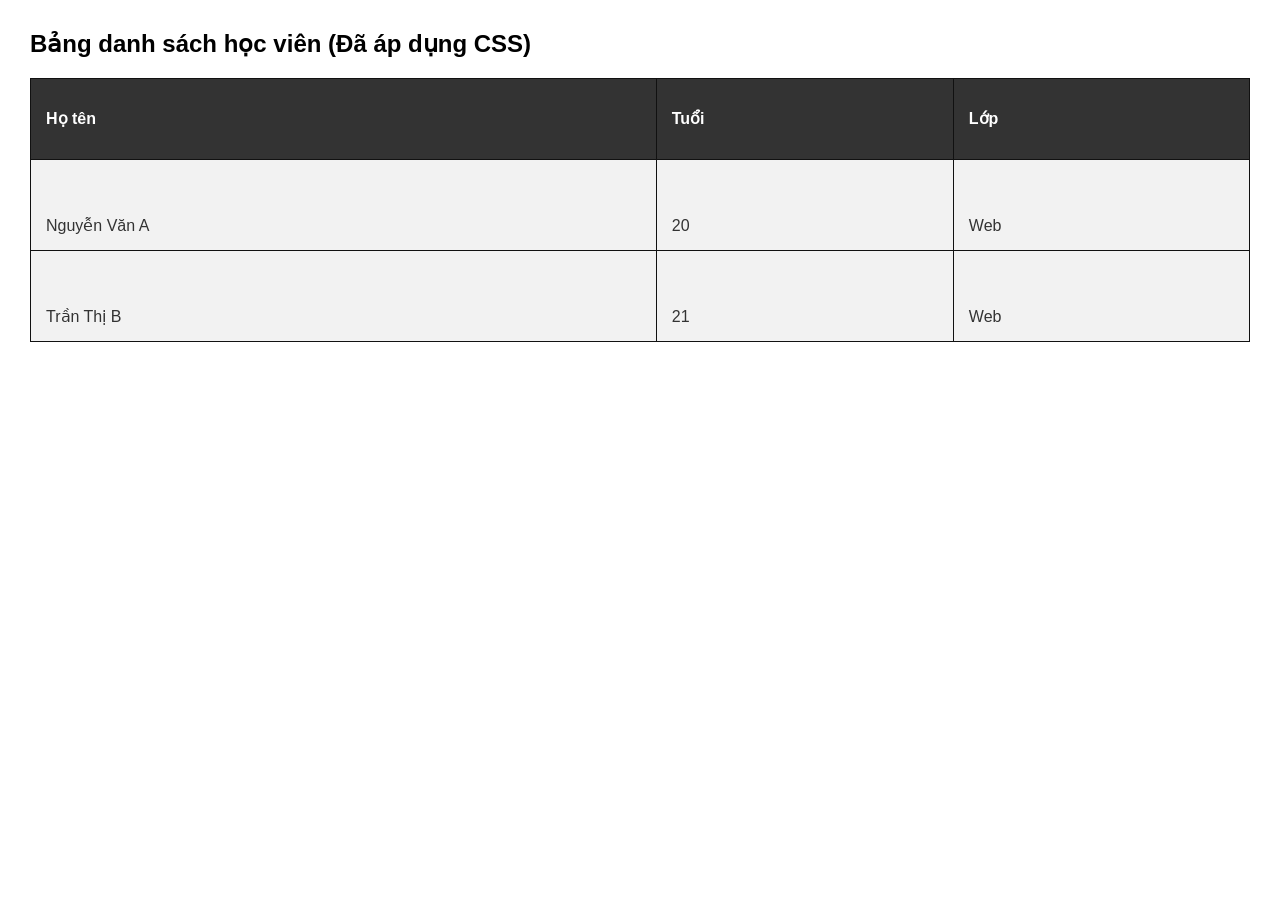
<file: index.html>
<!DOCTYPE html>
<html lang="vi">
<head>
    <meta charset="UTF-8">
    <meta name="viewport" content="width=device-width, initial-scale=1.0">
    <title>Thực hành Định kiểu Bảng với CSS</title>
    <style>
        body {
            font-family: Arial, sans-serif;
            margin: 30px;
        }

        /* 1. Đặt độ rộng 100% và gộp đường viền đơn */
        table {
            width: 100%; /* */
            border-collapse: collapse; /* Gộp đường viền liền kề */
        }

        /* 2. Tạo đường viền và padding cho tất cả các ô */
        table, th, td {
            border: 1px solid #111111; /* Đường viền nét liền màu đen */
        }

        th, td {
            padding: 15px; /* Tạo khoảng cách thoáng giữa chữ và viền */
        }

        /* 3. Định dạng hàng tiêu đề (th) */
        th {
            height: 50px; /* Chiều cao tối thiểu cho tiêu đề */
            text-align: left; /* Căn lề trái văn bản tiêu đề */
            background-color: #333333; /* Màu nền tối */
            color: #ffffff; /* Màu chữ trắng */
        }

        /* 4. Định dạng các ô dữ liệu (td) */
        td {
            height: 60px; /* Độ cao hàng dữ liệu */
            vertical-align: bottom; /* Căn văn bản xuống phía dưới ô */
            background-color: #f2f2f2; /* Màu nền xám nhạt */
            color: #333333; /* Màu chữ xám đậm */
        }
    </style>
</head>
<body>

    <h2>Bảng danh sách học viên (Đã áp dụng CSS)</h2>

    <table>
        <tr>
            <th>Họ tên</th>
            <th>Tuổi</th>
            <th>Lớp</th>
        </tr>
        <tr>
            <td>Nguyễn Văn A</td>
            <td>20</td>
            <td>Web</td>
        </tr>
        <tr>
            <td>Trần Thị B</td>
            <td>21</td>
            <td>Web</td>
        </tr>
    </table>

</body>
</html>
</file>
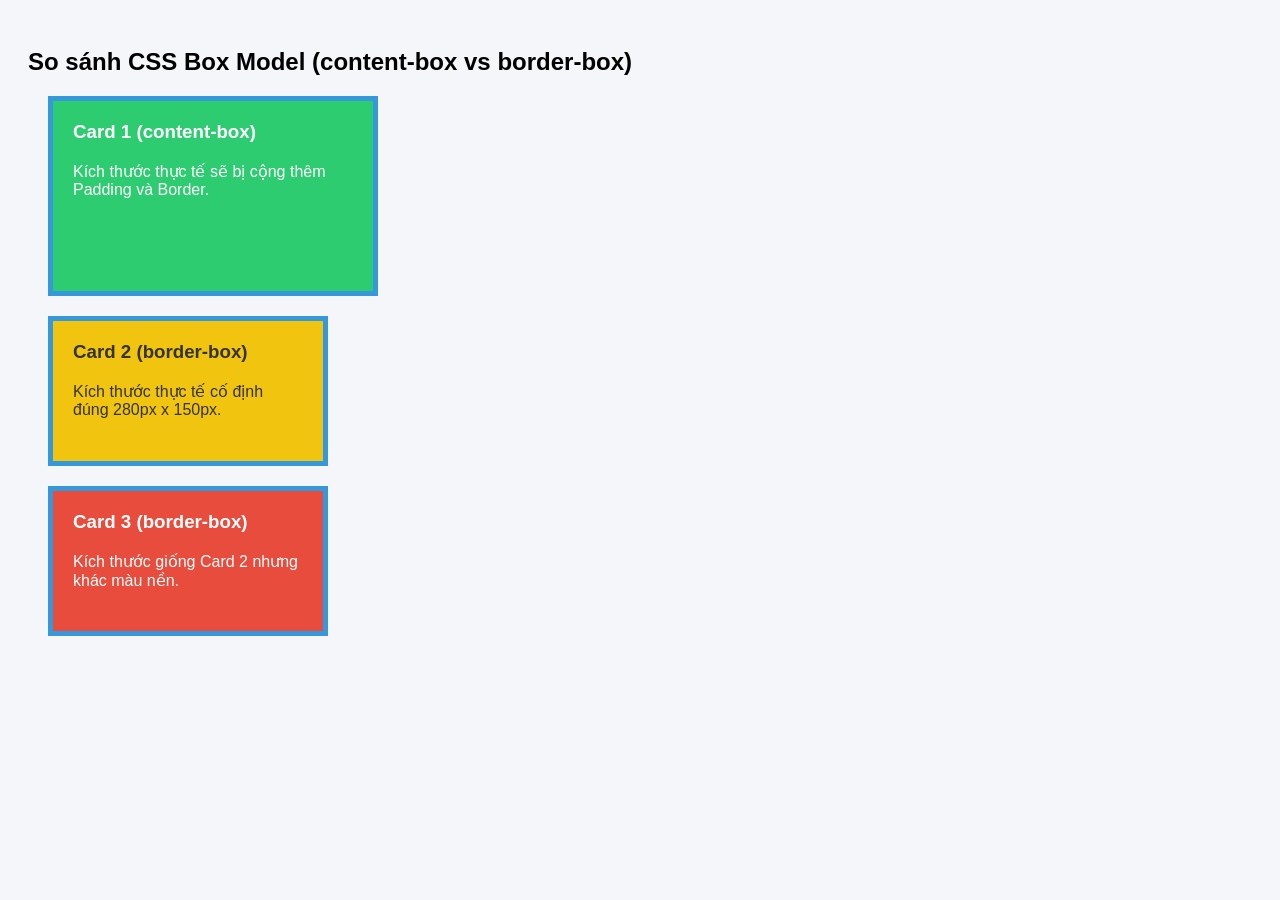
<file: liuliu.html>
<!DOCTYPE html>
<html lang="vi">
<head>
    <meta charset="UTF-8">
    <meta name="viewport" content="width=device-width, initial-scale=1.0">
    <title>Bài tập CSS Box Model - So sánh content-box và border-box</title>
    <!-- Liên kết tới file CSS riêng biệt -->
    <link rel="stylesheet" href="style.css">
</head>
<body>

    <h2>So sánh CSS Box Model (content-box vs border-box)</h2>

    <!-- Thẻ 1: content-box (Màu xanh lá) -->
    <div class="card">
        <h3>Card 1 (content-box)</h3>
        <p>Kích thước thực tế sẽ bị cộng thêm Padding và Border.</p>
    </div>

    <!-- Thẻ 2: border-box (Màu vàng) -->
    <div class="card">
        <h3>Card 2 (border-box)</h3>
        <p>Kích thước thực tế cố định đúng 280px x 150px.</p>
    </div>

    <!-- Thẻ 3: border-box (Màu đỏ) -->
    <div class="card">
        <h3>Card 3 (border-box)</h3>
        <p>Kích thước giống Card 2 nhưng khác màu nền.</p>
    </div>

</body>
</html>
</file>
<file: style.css>
/* Kiểu dáng chung cho trang */
body {
    font-family: Arial, sans-serif;
    background-color: #f4f6f9;
    padding: 20px;
}

/* Áp dụng quy tắc chung cho tất cả các thẻ .card */
.card {
    width: 280px;
    height: 150px;
    padding: 20px;
    border: 5px solid #3498db; /* Viền xanh dương */
    margin: 20px;
    color: #ffffff;
}

.card h3 {
    margin-top: 0;
}

/* 1. Thẻ thứ nhất: content-box - Màu xanh lá (#2ecc71) */
.card:nth-of-type(1) {
    box-sizing: content-box;
    background-color: #2ecc71;
    color: #ffffff;
}

/* 2. Thẻ thứ hai: border-box - Màu vàng (#f1c40f) */
.card:nth-of-type(2) {
    box-sizing: border-box;
    background-color: #f1c40f;
    color: #333333; /* Chữ màu tối cho dễ đọc trên nền vàng */
}

/* 3. Thẻ thứ ba: border-box - Màu đỏ (#e74c3c) */
.card:nth-of-type(3) {
    box-sizing: border-box;
    background-color: #e74c3c;
    color: #ffffff;
}
</file>
